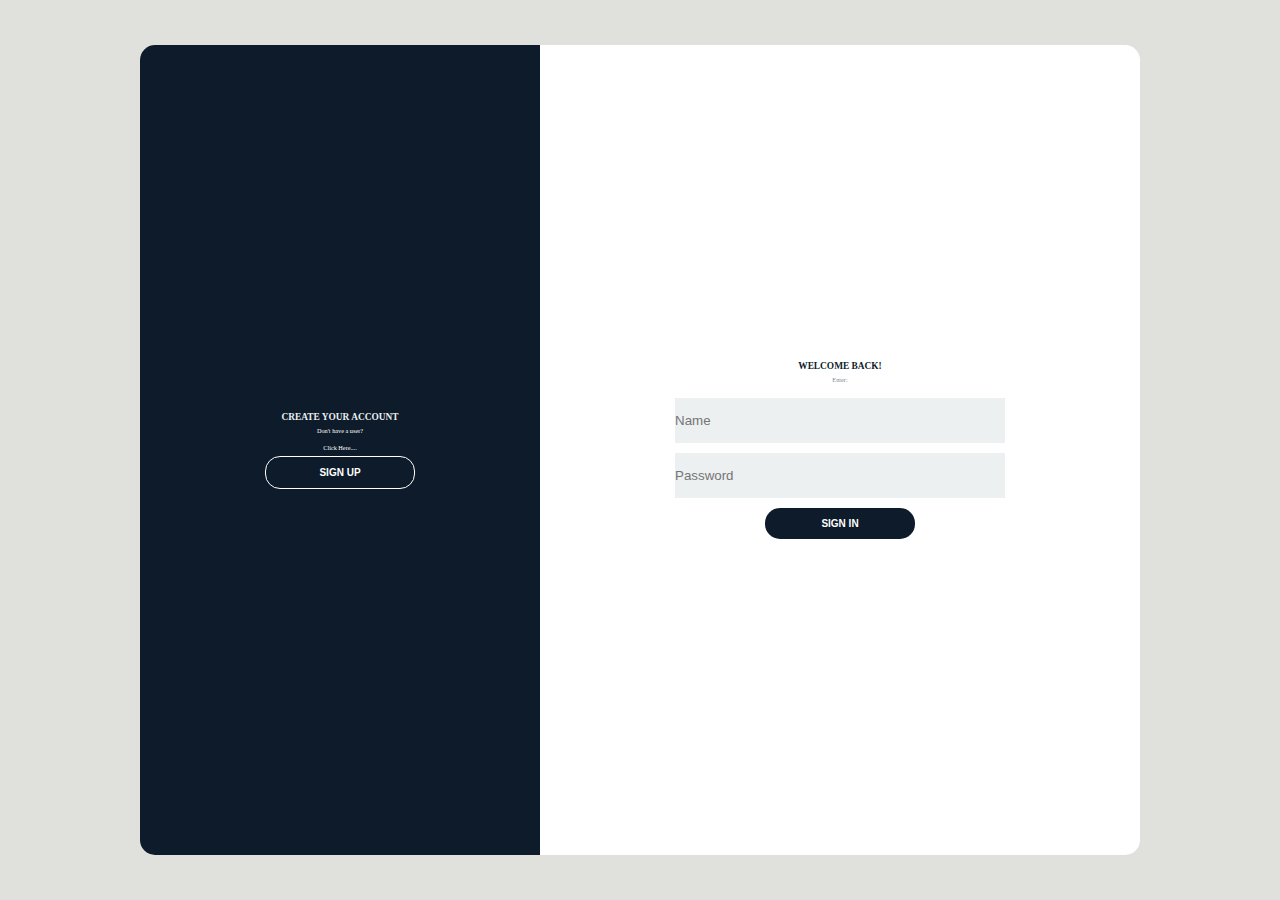
<file: marcacao/index.html>
<!DOCTYPE html>
<html lang="en">
<head>
    <meta charset="UTF-8">
    <meta http-equiv="X-UA-Compatible" content="IE=edge">
    <meta name="viewport" content="width=device-width, initial-scale=1.0">
    <title>Document</title>
    <link rel="stylesheet" href="style.css">
    <head>
      
    <body>
        <div class="container">
          
            <div class="content">
              
                <div class="coluna1">
                 
                    <h2 class="titulo1">CREATE YOUR ACCOUNT</h2>
                    <p>Don't have a user?</p>
                    <p>Click Here....</p>
                     <button id="signup">SIGN UP</button>
                </div>  
                <div class="coluna2">  
                <div class="coluna2">
                    <h2 class="welcome">WELCOME BACK!</h2>  
                    </div>
                    <p class="enter">Enter:</p>
                    <form class="form">
                        <input type="text" placeholder="Name">
                        <input type="password" placeholder="Password">
                        <button id="signin">SIGN IN</button>        
                  </form>
                </div>
            </div>
                  </form>
                </div>
            </div>
        </div>
       
    </body>
    </html>
</file>
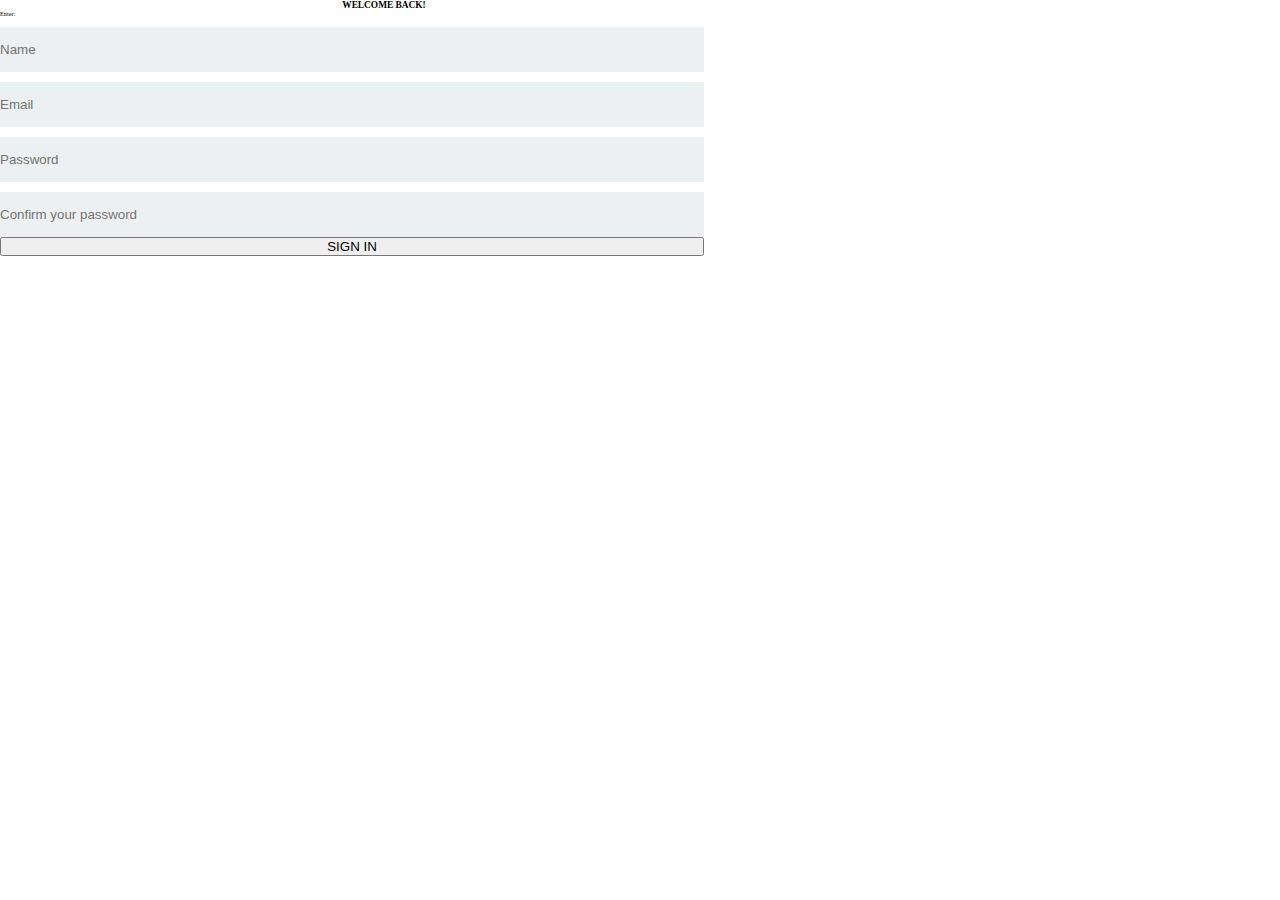
<file: marcacao/index1.html>
<!DOCTYPE html>
<html lang="en">
<head>
    <meta charset="UTF-8">
    <meta http-equiv="X-UA-Compatible" content="IE=edge">
    <meta name="viewport" content="width=device-width, initial-scale=1.0">
    <title>Document</title>
    <link rel="stylesheet" href="login.css">
</head>
<body>
    <div class="container">
    <div class="coluna2">
        <h2 class="welcome">WELCOME BACK!</h2>  
        </div>
        <p class="enter">Enter:</p>
        <form class="form">
            <input type="text" placeholder="Name">
            <input type="text" placeholder="Email">
            <input type="password" placeholder="Password">
            <input type="password" placeholder="Confirm your password">
        
            <button id="signin">SIGN IN</button>        
      </form>
    </div>
</div>
</body>
</html>
</file>
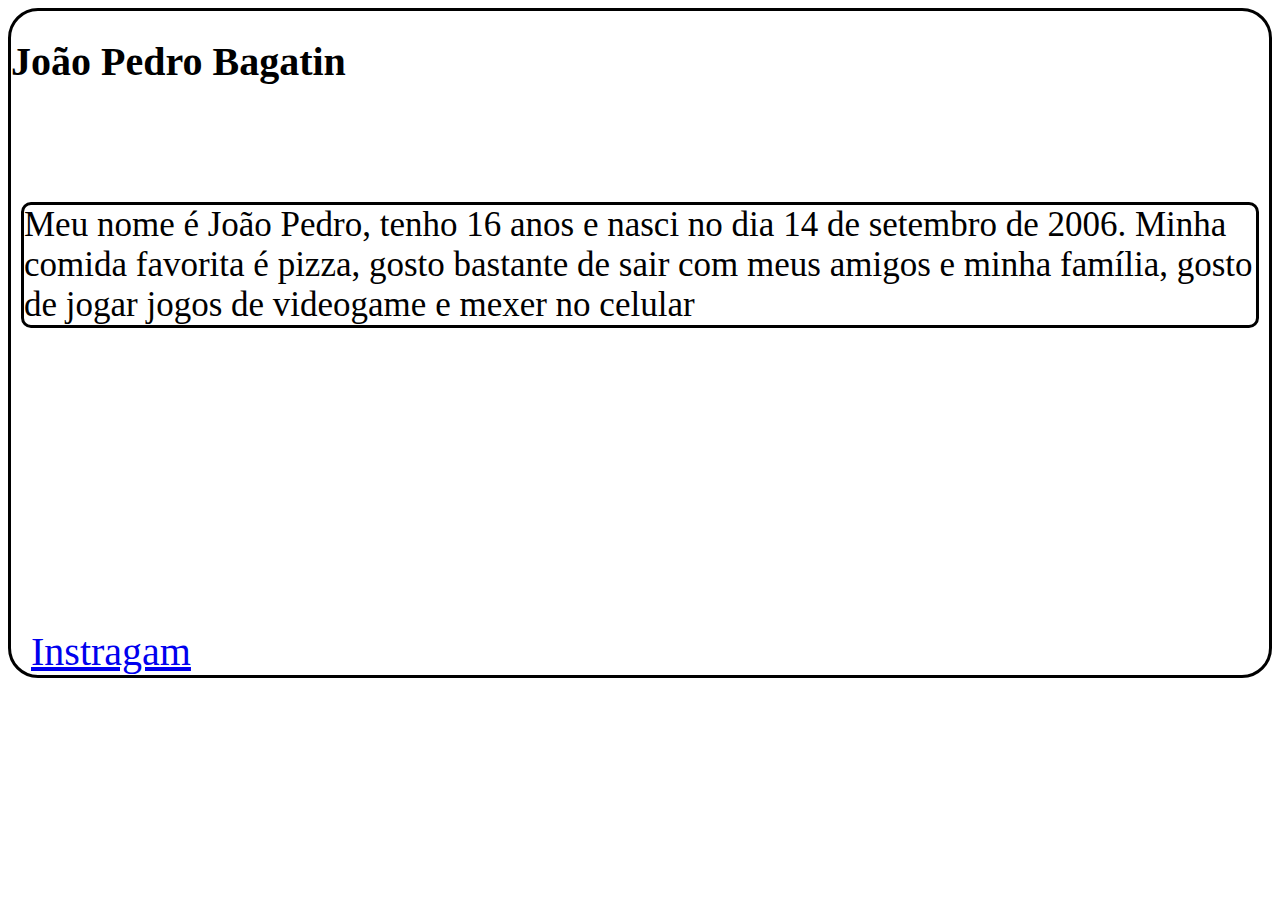
<file: Trab.Bruno/trab.html>
<html>
    <head>
        <style>
            .teste{
                font-size: 40px;

                height: 125px;
                width: 125px;
                margin-right: 10px;
                margin-left: 1400px;
                margin-top: -100px;
                margin-bottom: 100px;
                border-radius: 70%;
                display: inline;
            }
            .trab2{
                font-size: 35px;
                border-left: 10px;
                border-right: 10px;
                border: black solid;
                margin-bottom: 300px;
                margin-left: 10px;
                margin-right: 10px;
                border-radius: 10px;
            }
            h1{
                font-size: 40px;
            }
            .a1{
                margin-bottom: 100px;
                margin-left: 20px;
                margin-right: 520px;
                font-size: 40px;
            }
            
            #teste{
                border:black solid;
                border-radius: 30px;
                
            }
            img{
                margin-top: -70px;
                margin-bottom: 80px;
                border-radius: 50%;
                height: 80px;
                width: 80px;
            }
            .trab{
                border: black solid;
                border-radius: 30px;
            }
        </style>
    
    </head>
    <body>
    <div class="trab">
        <h1>João Pedro Bagatin</h1>
        <div class="teste">
            <img src="../Trab.Bruno/eumesmo.jfif">
            </div>
            <div class="trab2">Meu nome é João Pedro, tenho 16 anos e nasci no dia 14 de setembro de 2006. Minha comida favorita é pizza, gosto bastante de sair com meus amigos e minha família, gosto de jogar jogos de videogame e mexer no celular
                <br>
             </div>
             <a href="https://instagram.com/imjpedroo?igshid=YmMyMTA2M2Y=" target="_blank " class="a1">Instragam</a>
               </div>
    </body>
</html>
</file>
<file: marcacao/style.css>
*{
    padding: 0;
    margin: 0;
    outline: 0;
    box-sizing: border-box;
}

html,body{
    font-size: 62.5%;
    font-family: 'Times New Roman', Times, serif;
    text-rendering: optimizeLegibility;
}

.container {
    display: flex;
    justify-content: center;
    align-items: center;
    height: 100vh;
    background-color: #e0e1dd;
}
.content {
    background-color: #fff;
    border-radius: 15px;
    width: 80%;
    width: 1000px;
    height: 90%;
    justify-content: space-between;
    align-items: center;
    position: relative;
}
.content::before {
    content: "";
    position: absolute;
    background-color: #0d1b2a;
    width: 40%;
    height: 100%;
    border-top-left-radius: 15px;
    border-bottom-left-radius: 15px;
    left: 0;
}

.welcome{
    color: #0d1b2a;
}


p {
    color: #fff;
    padding: 0.5rem;
}
.enter {
    color: #7f8c8d;
}

#signup{
    color: #ffffff; 
    background-color: transparent;
    border: 1px solid #fff;
    font-size: 10px;
    padding: 10px ;
    cursor: pointer;
    font-weight: bold;
    width: 150px;
    border-radius:15px ;
}
#signup:hover {
    background-color: #fff;
    color: #7f8c8d;
    border: 1px;
    border-radius: 15px;
 
}
 
.content {
    display: flex;
}

.coluna1 {
    text-align: center;
    flex: 1 0 auto;
    width: 40%;
    z-index: 10;
}
.coluna2 {
    flex: 2 0 auto;
    width: 60%;
    display: flex;
    flex-direction: column;
    align-items: center;
}

.form {
    display: flex;
    flex-direction: column;
    width: 55%;
}
.form input {
    height: 45px;
    width: 100%;
    border: none;
    background-color: #ecf0f1;
    margin-top: 1rem;
}



.second-content {
    position: absolute;
    display: none;
}
.titulo1{
    color:#ecf0f1 ;
   
   
}
#signin{
    background-color: #0d1b2a;
    border-radius: 15px;
    text-transform: uppercase;
    color: #ffffff;
    font-size: 10px;
    padding: 10px ;
    cursor: pointer;
    font-weight: bold;
    width: 150px;
    align-self: center;
    border: none;
    margin-top: 1rem;
}
</file>
<file: marcacao/login.css>
*{
    padding: 0;
    margin: 0;
    outline: 0;
    box-sizing: border-box;
}

html,body{
    font-size: 62.5%;
    font-family: 'Times New Roman', Times, serif;
    text-rendering: optimizeLegibility;
}

.coluna2 {
    flex: 2 0 auto;
    width: 60%;
    display: flex;
    flex-direction: column;
    align-items: center;
    

}
.form {
    display: flex;
    flex-direction: column;
    width: 55%;
}
.form input {
    height: 45px;
    width: 100%;
    border: none;
    background-color: #ecf0f1;
    margin-top: 1rem;
}
.content {
    background-color: #ff0000;
    border-radius: 15px;
    width: 80%;
    width: 1000px;
    height: 90%;
    justify-content: space-between;
    align-items: center;
    position: relative;
}
</file>
